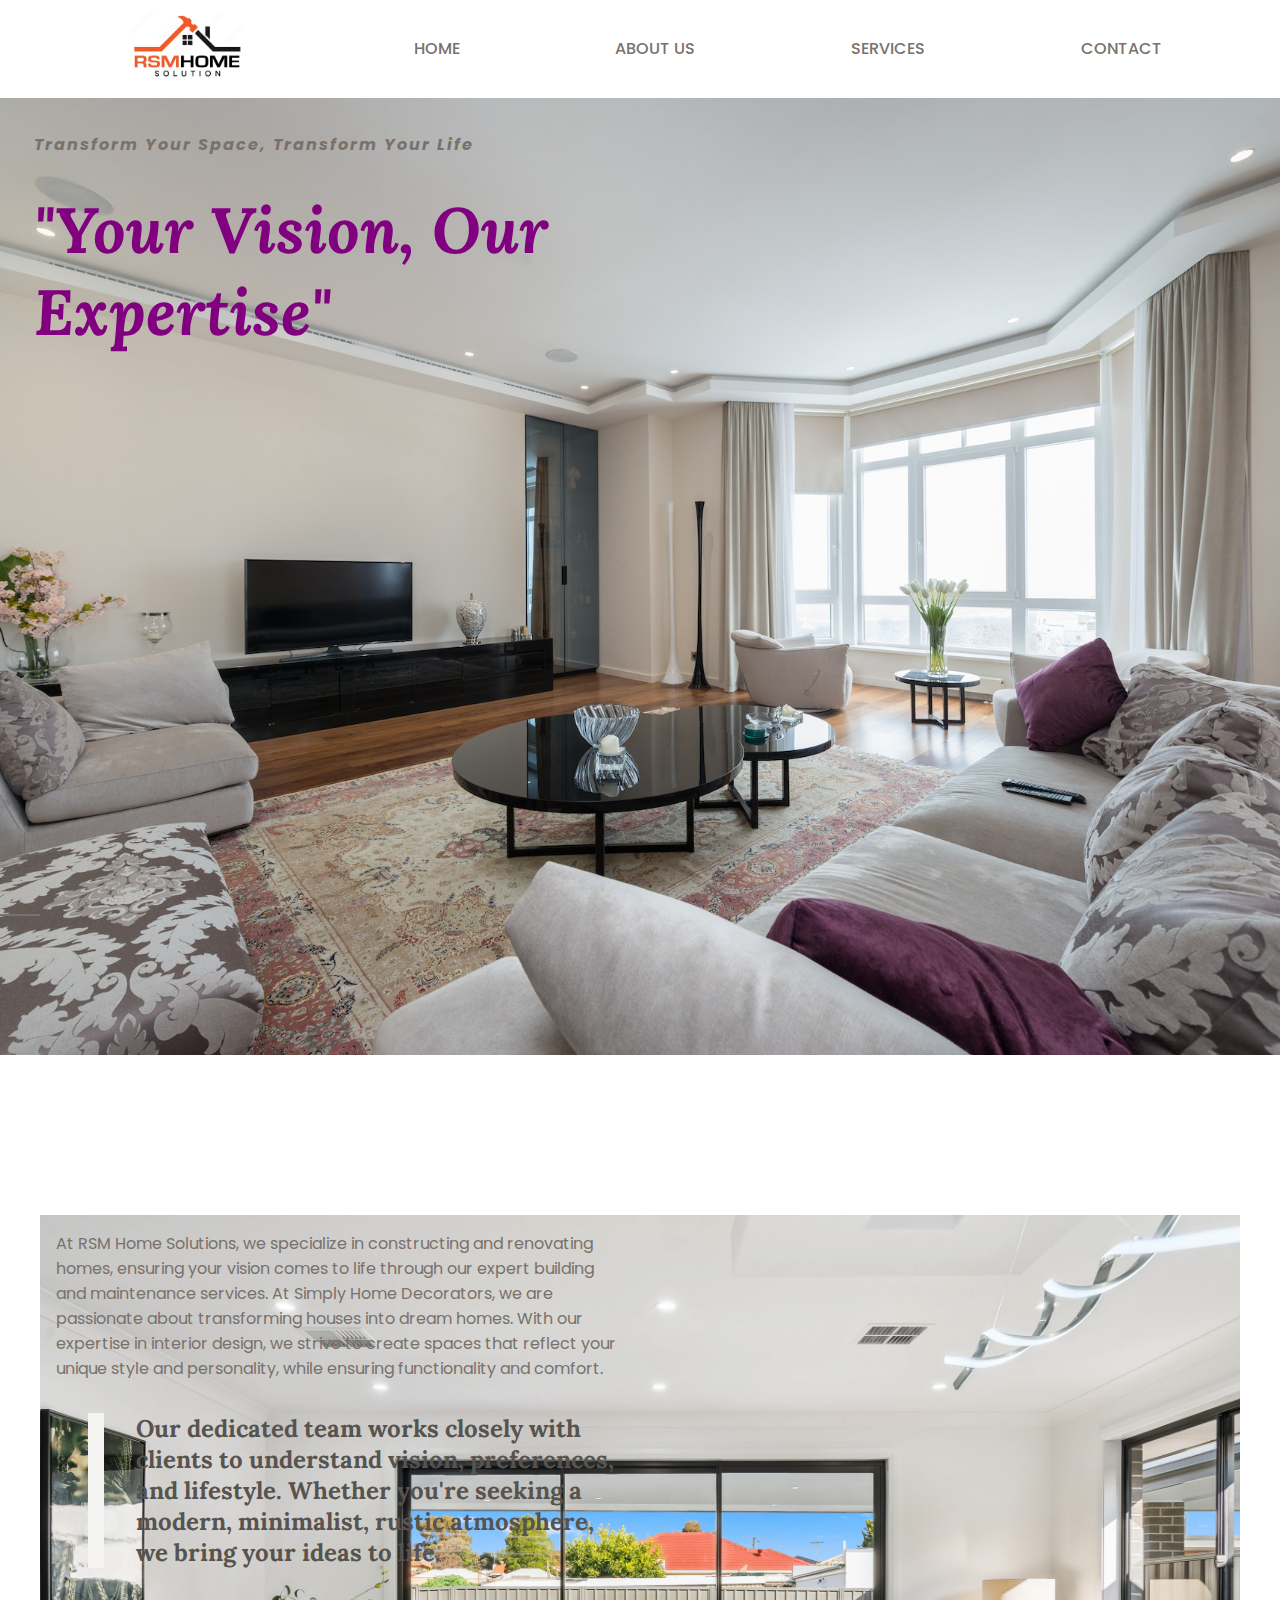
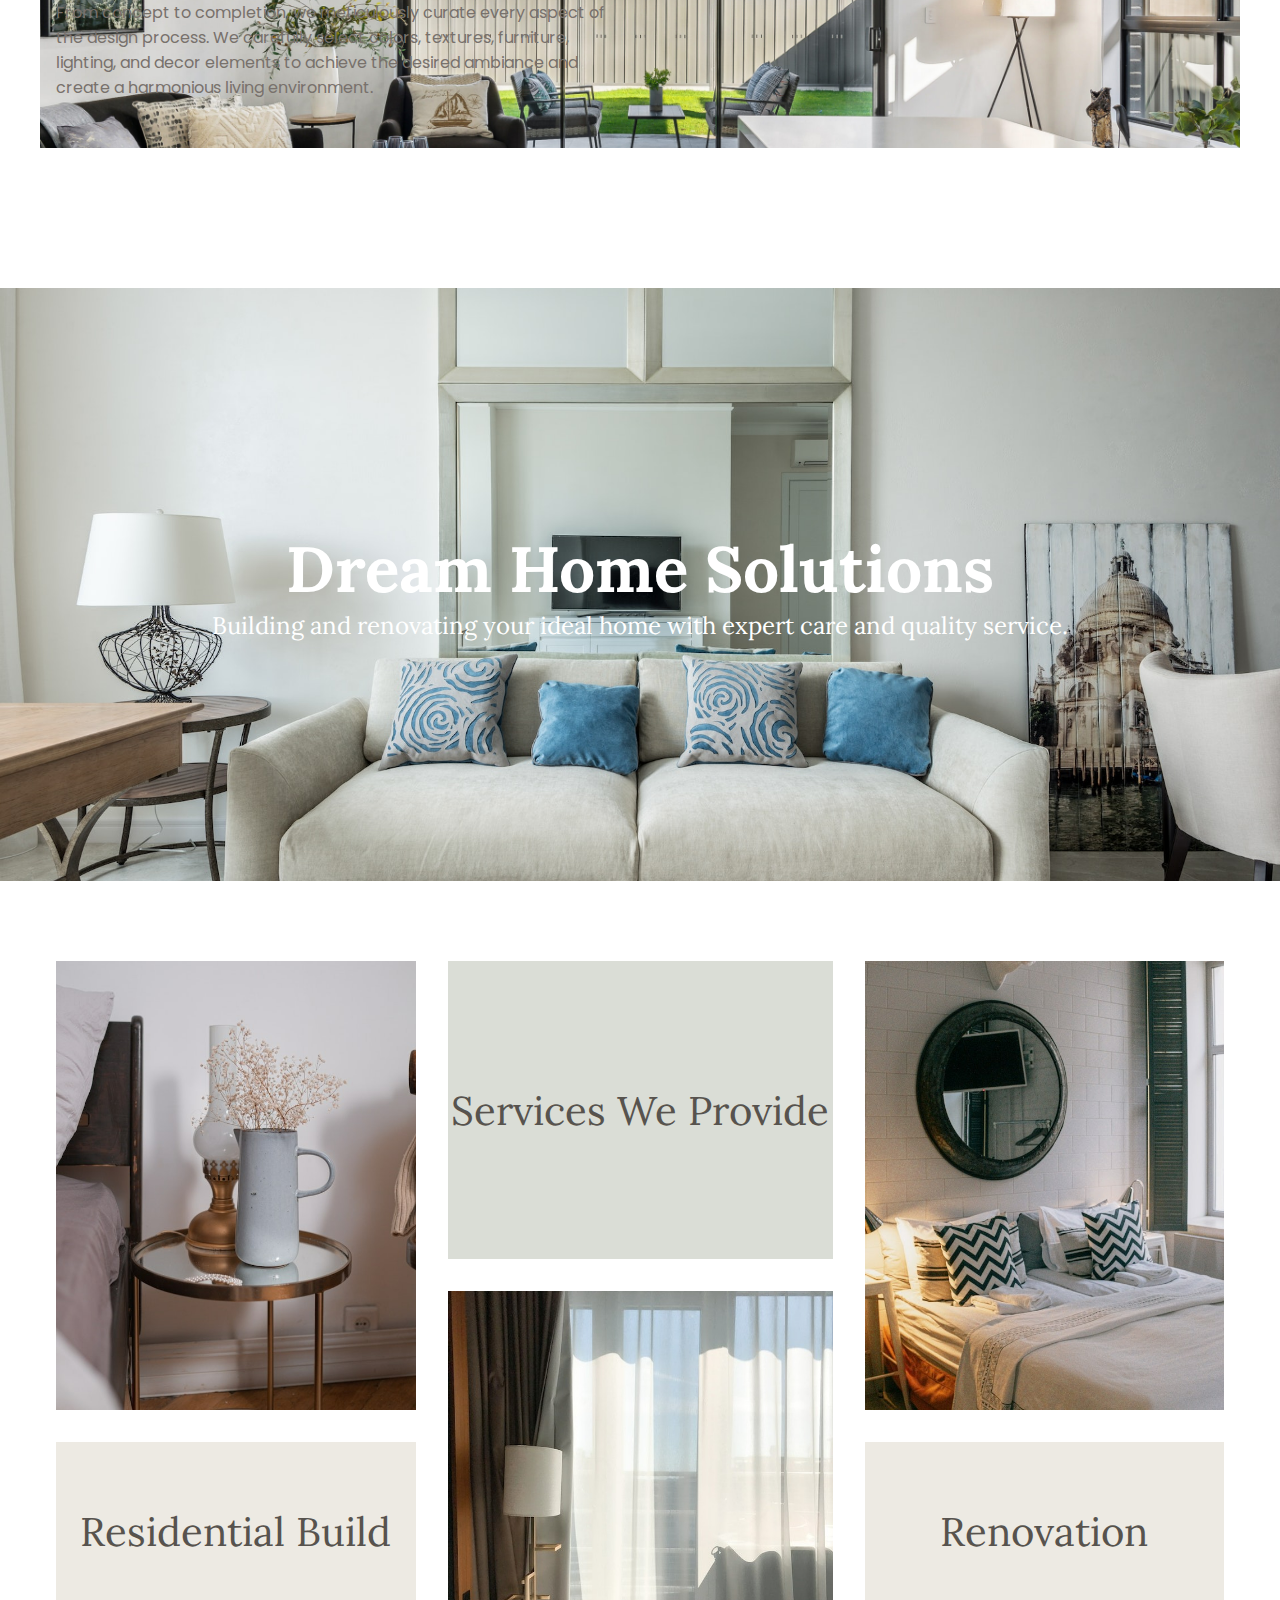
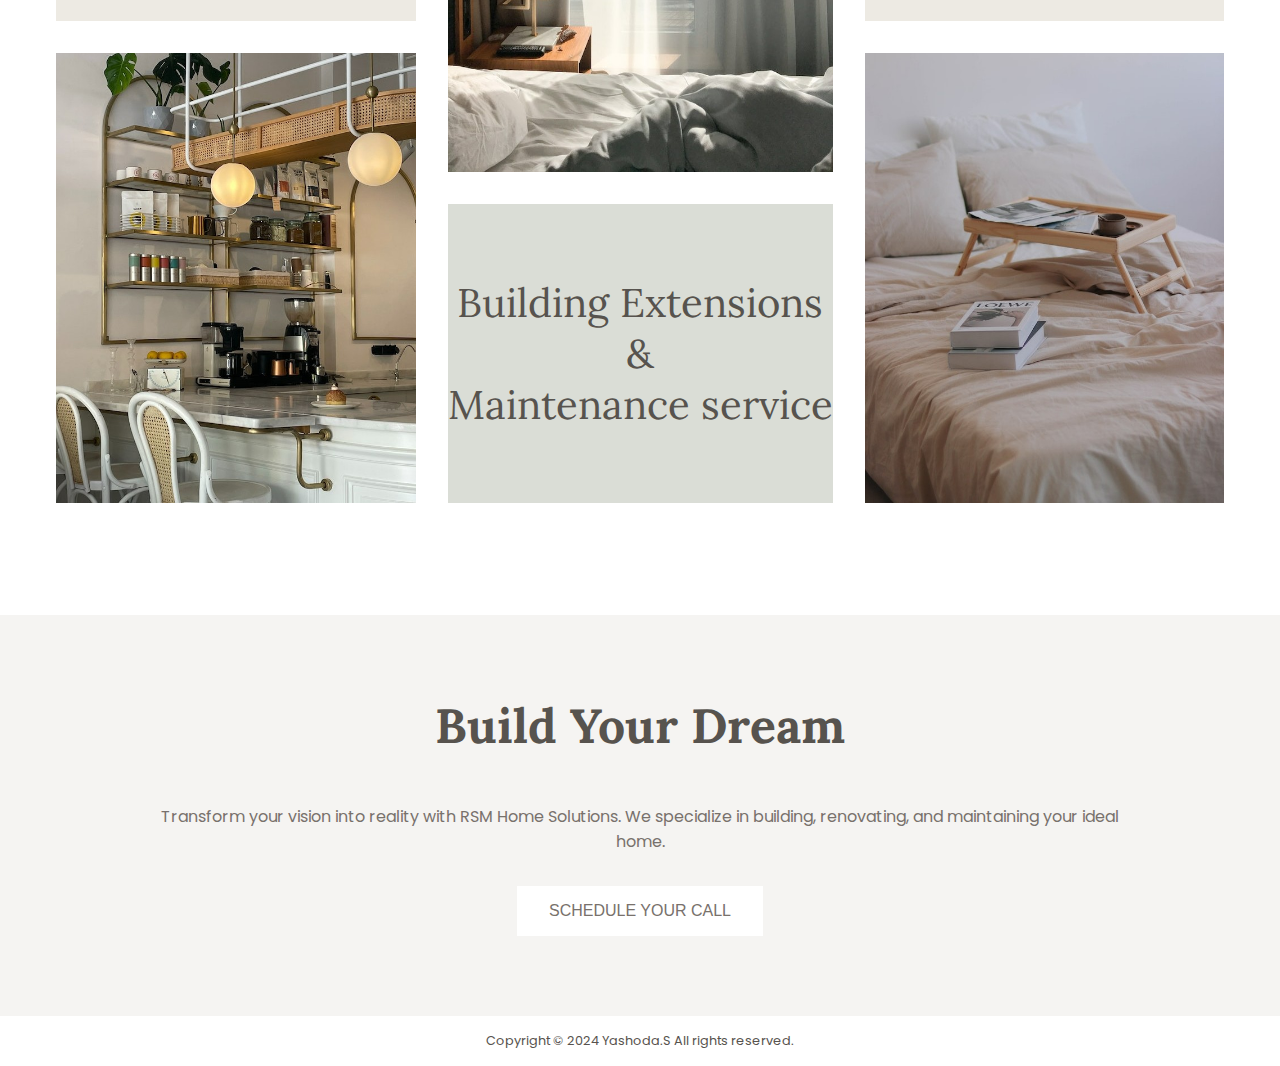
<file: index.html>
<!DOCTYPE html>
<html lang="en">
  <head>
    <meta charset="UTF-8" />
    <meta name="viewport" content="width=device-width, initial-scale=1.0" />
    <link rel="stylesheet" href="styles.css" />
    <title>RSM  |Home solution</title>

    
  </head>
  <body>
    <nav>
      <ul class="nav__links">
        <li class="nav__logo">
          <img src="assets/logo.jpg" alt="logo" />
        <li class="link"><a href="#">HOME</a></li>
        <li class="link"><a href="About">ABOUT US</a></li>
        <li class="link"><a href="service.html">SERVICES</a></li>
        <li class="link"><a href="#">CONTACT</a></li>
      </ul>
    </nav>
        </div>
        
    <header class="header">
      <div class="header__content">
        <h4><b><i> Transform Your Space, Transform Your Life</h4>
        <h1>"Your Vision, Our Expertise"</i></b></span></h1>
      </div>
      <div class="section__container header__container">
        </div>
        <div class="header__content">
          
      </div>
    </header>

    <section class="section__container about__container">
      <div class="about__content">
        <p>At RSM Home Solutions, we specialize in constructing and renovating homes, ensuring your vision comes to life through our expert building and maintenance services.


          At Simply Home Decorators, we are passionate about transforming houses
          into dream homes. With our expertise in interior design, we strive to
          create spaces that reflect your unique style and personality, while
          ensuring functionality and comfort.
        </p>
        <h4>
          Our dedicated team works closely with clients to understand vision,
          preferences, and lifestyle. Whether you're seeking a modern,
          minimalist, rustic atmosphere, we bring your ideas to life.
        </h4>
        <p>
          From concept to completion, we meticulously curate every aspect of the
          design process. We carefully select colors, textures, furniture,
          lighting, and decor elements to achieve the desired ambiance and
          create a harmonious living environment.
        </p>
      </div>
     
    </section>

  

    <section class="banner">
      <div class="section__container banner__container">
        <h4><b>Dream Home Solutions</b></h4>
        <p>Building and renovating your ideal home with expert care and quality service.</p>
      </div>
    </section>

    <section class="section__container display__container">
      <div class="display__col">
        <img src="assets/display-1.jpg" alt="display" />
        <div class="display__content">
        <h4>Residential Build </h4>
        </div>
        <img src="assets/display-2.jpg" alt="display" />
      </div>
      <div class="display__col">
        <div class="display__content">
          <h4>Services We Provide</h4>
       
        </div>
        <img src="assets/display-3.jpg" alt="display" />
        <div class="display__content">
          <h4>Building Extensions <br>& <br>Maintenance service</h4>
   
        </div>
      </div>
      <div class="display__col">
        <img src="assets/display-4.jpg" alt="display" />
        <div class="display__content">

          <h4> Renovation</h4>
        </div>
        <img src="assets/display-5.jpg" alt="display" />
      </div>
    </section>

    <footer class="footer">
      <div class="section__container footer__container">
       
        <h4><b>Build Your Dream</b></h4>
        <p>
          Transform your vision into reality with RSM Home Solutions. We specialize in building, renovating, and maintaining your ideal home.


        </p>
        <button>SCHEDULE YOUR CALL</button>
      </div>
    </footer>
    <div class="footer__bar">

      <p>Copyright © 2024 Yashoda.S All rights reserved.</p>
    </div>
  </body>
</html>
</file>
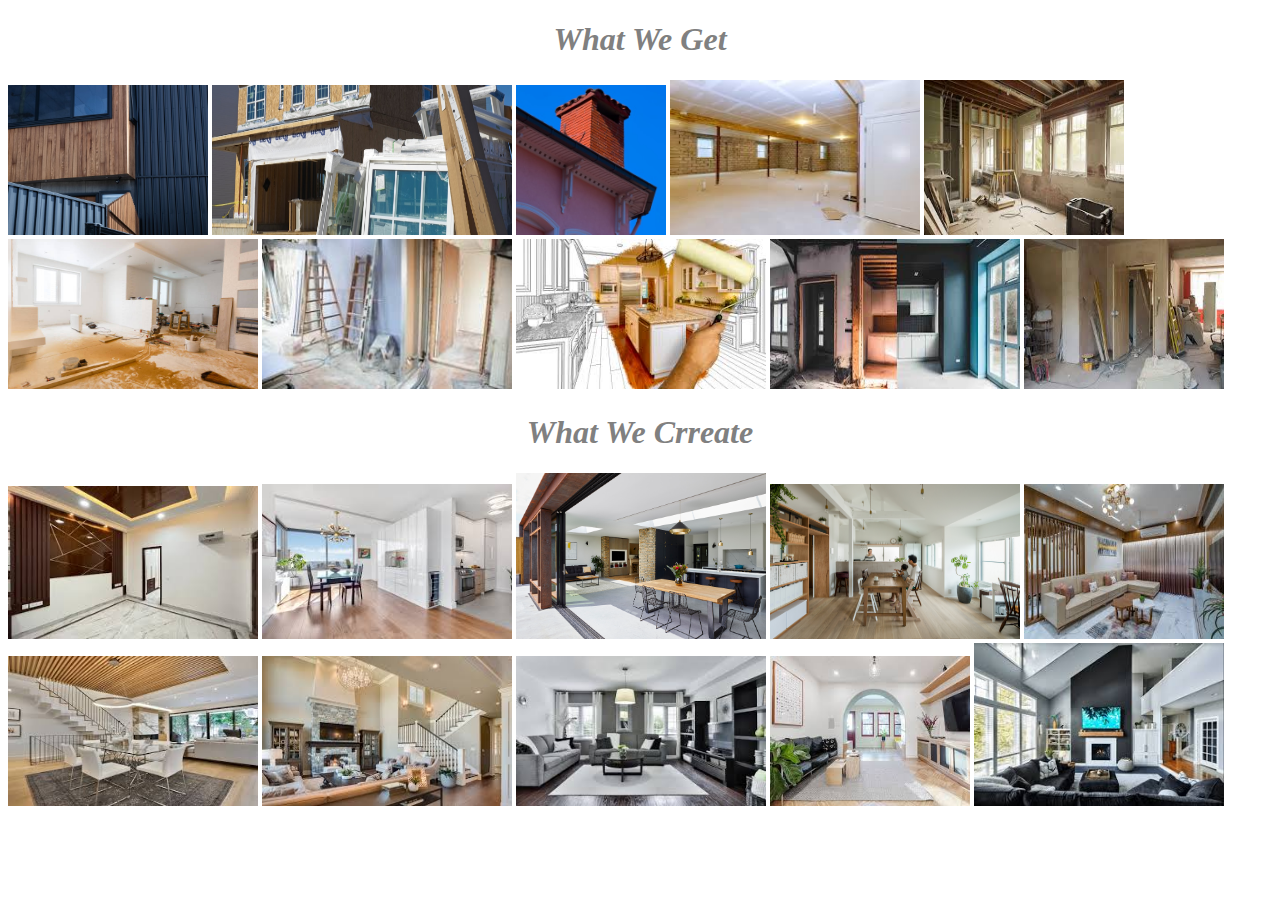
<file: service.html>
<!DOCTYPE html>
<html lang="en">
<head>
    <meta charset="UTF-8">
    <meta name="viewport" content="width=device-width, initial-scale=1.0">
    <title>Document</title>
    <style>
        h1{
            color: grey;;
            text-align: center;
        }
    </style>
</head>
<body>
    <h1><i>What We Get</i></h1>
    <img src="assets/p1.jpeg" width="200px">
    <img src="assets/p2.jpeg" width="300px" height="150px">
    <img src="assets/p3.jpeg" width="150px">
    <img src="assets/p4.jpeg" width="250px" height="155px">
    <img src="assets/p5.jpeg" width="200px" height="155px">
    <img src="assets/p6.jpg" width="250px" height="150px">
    <img src="assets/p7.jpeg" width="250px" height="150px">
    <img src="assets/p8.jpeg" width="250px" height="150px">
    <img src="assets/p9.jpeg" width="250px" height="150px">
    <img src="assets/p10.jpeg" width="200px" height="150px">
    <h1><i>What We Crreate</i></h1>
    <img src="assets/pf10.jpeg" width="250px">
    <img src="assets/pf11.jpeg" width="250px" height="155px">
    <img src="assets/pf12.jpg" width="250px">
    <img src="assets/pf13.jpg" width="250px" height="155px">
    <img src="assets/pf14.jpeg" width="200px"height="155px">
    <img src="assets/pf15.jpeg" width="250px" height="150px">
    
    <img src="assets/pf17.jpeg" width="250px" height="150px">
    <img src="assets/pf18.jpeg" width="250px" height="150px">
    <img src="assets/pf19.jpeg" width="200px" height="150px">
    <img src="assets/pf20.jpeg" width="250px">
    
   
</body>
</html>
</file>
<file: styles.css>
@import url("https://fonts.googleapis.com/css2?family=Lora:ital@0;1&family=Poppins:wght@400;500;600&display=swap");

:root {
  --primary-color: #f5f4f2;
  --text-dark: #57534e;
  --text-light: #78716c;
  --white: #ffffff;
  --max-width: 1200px;
  --header-font: "Lora", serif;
}

* {
  padding: 0;
  margin: 0;
  box-sizing: border-box;
}

.section__container {
  max-width: var(--max-width);
  margin: auto;
  padding: 5rem 1rem;
}

img {
  width: 100%;
  display: flex;
}

a {
  text-decoration: none;
}

body {
  font-family: "Poppins", sans-serif;
}

nav {
  max-width: var(--max-width);
  margin: auto;
  padding: 0rem;
  background-color:lavender;
}

.nav__links {
  list-style: none;
  display: flex;
  align-items: center;
  justify-content: space-around;
  background-color:white;
}

.link a {
  font-weight: 500;
  color: var(--text-light);
  transition: 0.3s;
}

.link a:hover {
  color: var(--text-dark);
}

.nav__logo {
  text-align: center;
  cursor: pointer;
}

.nav__logo img {
  margin: auto;
  max-width: 140px;
}

.nav__logo h4 {
  font-size: 1.5rem;
  font-family: var(--header-font);
  letter-spacing: 2px;
  color: var(--text-dark);
}

.nav__logo p {
  font-size: 0.8rem;
  font-weight: 500;
  letter-spacing: 2px;
  color: var(--text-light);
}

.header {
  margin-bottom: 10rem;
  background-image: url("assets/header.jpg");
  background-position: center center;
  background-size: cover;
  background-repeat: no-repeat;
}

.header__container {
  min-height: 600px;
  position: top;
}

.header__content {
  position:top ;
  bottom: -10rem;
  padding: 2rem;
  background-color: transparent;
  border: 2px solid transparent;
  
}

.header__content h4 {
  position: top;
  margin-bottom: 2rem;
  font-size: 1rem;
  font-weight: 500;
  letter-spacing: 2px;
  color: var(--text-light);
}

.header__content h4::before {
  position: absolute;
  content: "";
  bottom: -1rem;
  left: 0;
  height: 2px;
  width: 40px;
  background-color: var(--text-light);
}

.header__content h1 {
  width: 100%;
  max-width: 600px;
  font-size: 4rem;
  font-weight: 400;
  font-family: var(--header-font);
  color: purple;
}

.header__content h1 span {
  font-style: italic;
}

.about__container {
  margin-top: 10rem;
  padding: 1rem 1rem;
  display: grid;
  grid-template-columns: repeat(2, 1fr);
  gap: 2rem;
  align-items: center;
  background-image: url("assets/abg.jpg");
  background-size:cover;
width: 100%;
}

.about__content p {
  margin-bottom: 2rem;
  color: var(--text-light);
}

.about__content h4 {
  position: relative;
  margin-bottom: 2rem;
  padding-left: 5rem;
  font-size: 1.5rem;
  font-family: var(--header-font);
  color: var(--text-dark);
}

.about__content h4::before {
  position: absolute;
  content: "";
  top: 0;
  left: 2rem;
  height: 100%;
  width: 1rem;
  background-color: var(--primary-color);
}

.about__image img {
  margin: auto;
  max-width: 400px;
  outline: 2px solid var(--text-light);
  outline-offset: 1rem;
}

.banner {
margin-top: 140px;
  padding: 10rem 1rem;
  background-image: url("assets/banner.jpg");
  background-position: center center;
  background-size: cover;
  background-repeat: no-repeat;
}

.banner__container {
  text-align: center;
  color: var(--white);
  font-family: var(--header-font);
}

.banner__container h4 {
  font-size: 4rem;
  font-weight: 400;
}

.banner__container p {
  font-size: 1.5rem;
}

.display__container {
  display: grid;
  grid-template-columns: repeat(3, 1fr);
  gap: 2rem;
}

.display__col {
  display: flex;
  flex-direction: column;
  gap: 2rem;
}

.display__content {
  padding: 4rem 0;
  flex: 1;
  display: grid;
  place-content: center;
  text-align: center;
  font-family: var(--header-font);
  color: var(--text-dark);
}

.display__col:nth-child(1) .display__content,
.display__col:nth-child(3) .display__content {
  background-color:#edeae3;
}

.display__col:nth-child(2) .display__content {
  background-color: #daddd6;
}

.display__content h4 {
  font-size: 2.5rem;
  font-weight: 400;
}

.display__content p {
  font-style: italic;
}

.footer {
  margin-top: 2rem;
  position: relative;
  background-color: var(--primary-color);
}

.footer__container {
  text-align: center;
}

.footer__container img {
  position: absolute;
  top: -2rem;
  left: 50%;
  transform: translateX(-50%);
  max-width: 150px;
}

.footer__container h4 {
  max-width: 600px;
  margin: auto;
  margin-bottom: 3rem;
  font-size: 3rem;
  font-weight: 400;
  font-family: var(--header-font);
  color: var(--text-dark);
}

.footer__container p {
  max-width: 1000px;
  margin: auto;
  margin-bottom: 2rem;
  color: var(--text-light);
}

.footer__container button {
  padding: 1rem 2rem;
  outline: none;
  border: none;
  font-size: 1rem;
  font-weight: 500;
  color: var(--text-light);
  background-color: var(--white);
  cursor: pointer;
  transition: 0.3s;
}

.footer__container button:hover {
  color: var(--text-dark);
}

.footer__bar {
  padding: 1rem;
  text-align: center;
  font-size: 0.8rem;
  color: var(--text-dark);
}

@media (width < 900px) {
  .about__container {
    grid-template-columns: repeat(1, 1fr);
    gap: 5rem;
  }

  .about__image {
    grid-area: 1/1/2/2;
  }

  .display__container {
    grid-template-columns: repeat(2, 1fr);
    gap: 1rem;
  }

  .display__col:nth-child(3) {
    display: none;
  }
}

@media (width < 600px) {
  .link {
    display: none;
  }

  .header {
    margin-bottom: 20rem;
  }

  .header__content {
    bottom: -20rem;
  }

  .display__container {
    grid-template-columns: repeat(1, 1fr);
  }

  .display__col:nth-child(3) {
    display: flex;
  }
}
</file>
